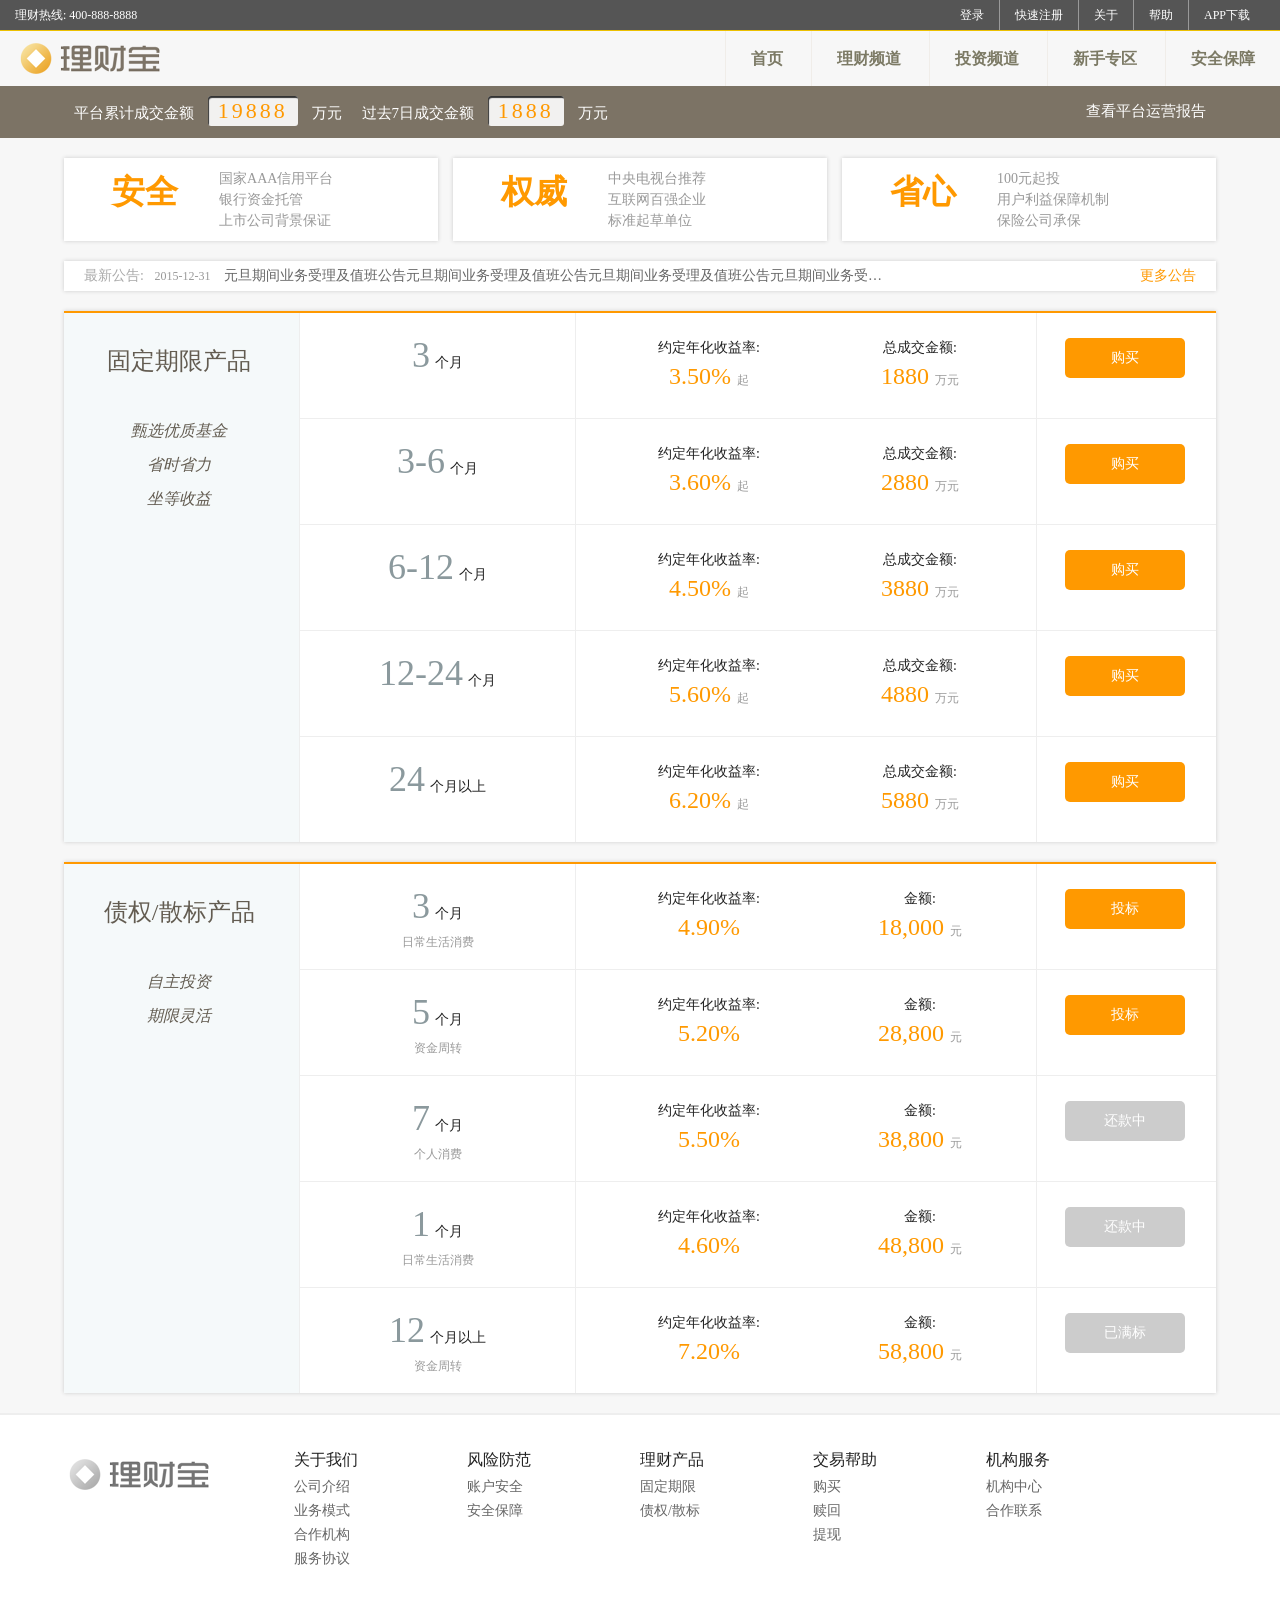
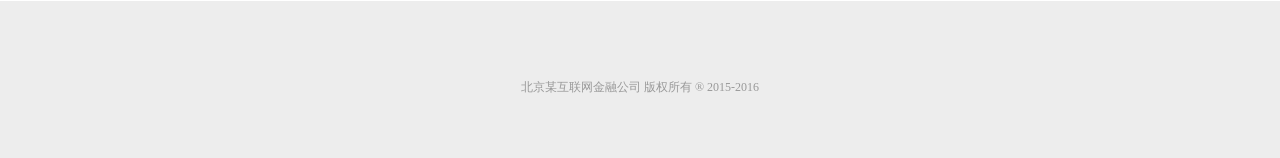
<file: meitichaxun/index.html>
<!DOCTYPE html>
<html lang="en">

<head>
    <meta charset="UTF-8">
    <meta name="viewport" content="width=device-width, initial-scale=1.0">
    <meta http-equiv="X-UA-Compatible" content="ie=edge">
    <title>Document</title>
    <link rel="stylesheet" href="css/main.css">
    <link rel="stylesheet" href="css/normilize.css">
</head>

<body>
<!-- gt >/lt </gte >=/lte <= -->
<!--[if lte IE 8]>
     <p class="browserupgrade">您的浏览器版本老的可笑, 请到 <a href="http://browsehappy.com/">这里</a> 更新, 以获取最佳的体验</p>
<![endif]-->

<header>
    <nav class="top">
        <span class="tel">理财热线: 400-888-8888</span>
        <ul>
            <li><a href="#">登录</a></li>
            <li><a href="#">快速注册</a></li>
            <li><a href="#">关于</a></li>
            <li><a href="#">帮助</a></li>
            <li><a href="#">APP下载</a></li>
        </ul>
    </nav>
    <nav class="main">
        <a href="#" class="brand"><img src="img/logo@1x.png" alt="回到首页"></a>
        <ul>
            <li><a href="#">首页</a></li>
            <li><a href="#">理财频道</a></li>
            <li><a href="#">投资频道</a></li>
            <li><a href="#">新手专区</a></li>
            <li><a href="#">安全保障</a></li>
        </ul>
    </nav>
</header>
<div class="container">
        <div class="transaction clearfix">
            <div class="trans-content">
                <div class="trans-data">
                    <span>平台累计成交金额</span>
                    <span class="trans-money">19888</span>
                    <span>万元</span>
                </div>
                <div class="trans-data">
                    <span>过去7日成交金额</span>
                    <span class="trans-money">1888</span>
                    <span>万元</span>
                </div>
                <div class="trans-report">
                    <a href="#">查看平台运营报告</a>
                </div>
            </div>
        </div>
    
        <div class="ad">
            <div class="item">
                <img src="img/ad001.png" alt="2015年度报告">
            </div>
            <div class="item">
                <img srcset="img/ad002.png" alt="新年红包">
            </div>
            <div class="item">
                <img srcset="img/ad003.png" alt="新手秘籍">
            </div>
        </div>
    
        <section class="feature"> 
            <div class="item">
                <h3>安全</h3>
                <p>国家AAA信用平台<br>银行资金托管<br>上市公司背景保证</p>
            </div>
            <div class="item">
                <h3>权威</h3>
                <p>中央电视台推荐<br>互联网百强企业<br>标准起草单位</p>
            </div>
            <div class="item">
                <h3>省心</h3>
                <p>100元起投<br>用户利益保障机制<br>保险公司承保</p>
            </div>
        </section>
    
        <div class="notice clearfix">
            <a href="#"><span>2015-12-31</span>
                元旦期间业务受理及值班公告元旦期间业务受理及值班公告元旦期间业务受理及值班公告元旦期间业务受理及值班公告元旦期间业务受理及值班公告元旦期间业务受理及值班公告元旦期间业务受理及值班公告元旦期间业务受理及值班公告元旦期间业务受理及值班公告</a>
            <a href="#" class="more">更多公告</a>
        </div>
    
        <section class="product clearfix">
            <h2>固定期限产品
                <em>甄选优质基金</em>
                <em>省时省力</em>
                <em>坐等收益</em>
            </h2>
    
            <div class="product-content">
                <div class="item clearfix">
                    <h3><em>3</em>个月</h3>
                    <div class="info">
                        <p>约定年化收益率: <span class="year-rate">3.50% <i>起</i></span></p>
                        <p>总成交金额: <span class="money">1880 <i>万元</i></span></p>
                    </div>
                    <div class="buy">
                        <a href="#">购买</a>
                    </div>
                </div>
    
                <div class="item clearfix">
                    <h3><em>3-6</em>个月</h3>
                    <div class="info">
                        <p>约定年化收益率: <span class="year-rate">3.60% <i>起</i></span></p>
                        <p>总成交金额: <span class="money">2880 <i>万元</i></span></p>
                    </div>
                    <div class="buy">
                        <a href="#">购买</a>
                    </div>
                </div>
    
                <div class="item clearfix">
                    <h3><em>6-12</em>个月</h3>
                    <div class="info">
                        <p>约定年化收益率: <span class="year-rate">4.50% <i>起</i></span></p>
                        <p>总成交金额: <span class="money">3880 <i>万元</i></span></p>
                    </div>
                    <div class="buy">
                        <a href="#">购买</a>
                    </div>
                </div>
    
                <div class="item clearfix">
                    <h3><em>12-24</em>个月</h3>
                    <div class="info">
                        <p>约定年化收益率: <span class="year-rate">5.60% <i>起</i></span></p>
                        <p>总成交金额: <span class="money">4880 <i>万元</i></span></p>
                    </div>
                    <div class="buy">
                        <a href="#">购买</a>
                    </div>
                </div>
    
                <div class="item clearfix">
                    <h3><em>24</em>个月以上</h3>
                    <div class="info">
                        <p>约定年化收益率: <span class="year-rate">6.20% <i>起</i></span></p>
                        <p>总成交金额: <span class="money">5880 <i>万元</i></span></p>
                    </div>
                    <div class="buy">
                        <a href="#">购买</a>
                    </div>
                </div>
            </div>
        </section>
    
        <section class="product clearfix">
            <h2>债权/散标产品
                <em>自主投资</em>
                <em>期限灵活</em>
            </h2>
    
            <div class="product-content">
                <div class="item clearfix">
                    <h3><em>3</em>个月 <i>日常生活消费</i></h3>
                    <div class="info">
                        <p>约定年化收益率: <span class="year-rate">4.90%</span></p>
                        <p>金额: <span class="money">18,000 <i>元</i></span></p>
                    </div>
                    <div class="buy">
                        <a href="#">投标</a>
                    </div>
                </div>
    
                <div class="item clearfix">
                    <h3><em>5</em>个月 <i>资金周转</i></h3>
                    <div class="info">
                        <p>约定年化收益率: <span class="year-rate">5.20%</span></p>
                        <p>金额: <span class="money">28,800 <i>元</i></span></p>
                    </div>
                    <div class="buy">
                        <a href="#">投标</a>
                    </div>
                </div>
    
                <div class="item clearfix">
                    <h3><em>7</em>个月 <i>个人消费</i></h3>
                    <div class="info">
                        <p>约定年化收益率: <span class="year-rate">5.50%</span></p>
                        <p>金额: <span class="money">38,800 <i>元</i></span></p>
                    </div>
                    <div class="buy">
                        <a href="#" class="disabled">还款中</a>
                    </div>
                </div>
    
                <div class="item clearfix">
                    <h3><em>1</em>个月 <i>日常生活消费</i></h3>
                    <div class="info">
                        <p>约定年化收益率: <span class="year-rate">4.60%</span></p>
                        <p>金额: <span class="money">48,800 <i>元</i></span></p>
                    </div>
                    <div class="buy">
                        <a href="#" class="disabled">还款中</a>
                    </div>
                </div>
    
                <div class="item clearfix">
                    <h3><em>12</em>个月以上 <i>资金周转</i></h3>
                    <div class="info">
                        <p>约定年化收益率: <span class="year-rate">7.20%</span></p>
                        <p>金额: <span class="money">58,800 <i>元</i></span></p>
                    </div>
                    <div class="buy">
                        <a href="#" class="disabled">已满标</a>
                    </div>
                </div>
            </div>
        </section>
    
        <nav class="footer">
            <div class="footer-content clearfix">
                <p class="brand"></p>
                <ul>
                    <li class="title">关于我们</li>
                    <li><a href="#">公司介绍</a></li>
                    <li><a href="#">业务模式</a></li>
                    <li><a href="#">合作机构</a></li>
                    <li><a href="#">服务协议</a></li>
                </ul>
                <ul>
                    <li class="title">风险防范</li>
                    <li><a href="#">账户安全</a></li>
                    <li><a href="#">安全保障</a></li>
                </ul>
                <ul>
                    <li class="title">理财产品</li>
                    <li><a href="#">固定期限</a></li>
                    <li><a href="#">债权/散标</a></li>
                </ul>
                <ul>
                    <li class="title">交易帮助</li>
                    <li><a href="#">购买</a></li>
                    <li><a href="#">赎回</a></li>
                    <li><a href="#">提现</a></li>
                </ul>
                <ul>
                    <li class="title">机构服务</li>
                    <li><a href="#">机构中心</a></li>
                    <li><a href="#">合作联系</a></li>
                </ul>
            </div>
        </nav>
    </div>
<footer>
    <ul>
        <li><span class="icon icon-zfywxk">支付业务许可证</span></li>
        <li><span class="icon icon-pcirk">PCI认证</span></li>
        <li><span class="icon icon-visayz">Visa 验证</span></li>
        <li><span class="icon icon-vsjmfw">VerSign加密服务</span></li>
        <li><span class="icon icon-wlgs">网络工商</span></li>
        <li><span class="icon icon-rzcx">电子商务协会认证诚信网</span></li>
        <li><span class="icon icon-gs">北京工商</span></li>
    </ul>
    <p>北京某互联网金融公司 版权所有 ® 2015-2016</p>
</footer>
</body>

</html>
</file>
<file: meitichaxun/css/main.css>
/* 页面样式 */
/* 基本默认值 */

html{
    /* 1rem=10px(10/16*100%) */
    font-size: 62.5%;
    /* font-size: 20px;         10px = 0.5rem */
    color: #222;
}
::selection{
    background-color: #b3d4fc;
    text-shadow: none;
}
ul{
    margin: 0;
    padding: 0;
}
li {
    list-style: none;
}


/* 工具样式 */
.center-block {
    display: block;
    margin-right: auto;
    margin-left: auto;
}

.pull-right {
    float: right !important;
}

.pull-left {
    float: left !important;
}

.text-right {
    text-align: right !important;
}

.text-left {
    text-align: left !important;
}

.text-center {
    text-align: center !important;
}

.hide {
    display: none !important;
}

.show {
    display: block !important;
}

.invisible {
    visibility: hidden;
}

.text-hide {
    font: 0/0 a;
    color: transparent;
    text-shadow: none;
    background-color: transparent;
    border: 0;
}

.clearfix:before,
.clearfix:after {
    content: " ";
    display: table;
}

.clearfix:after {
    clear: both;
}

/* ===============
   浏览器更新提示
   =============== */

   .browserupgrade {
    margin: 0;
    padding: 1rem;
    background: #ccc;
}

/* ===============
   自定义页面样式
   =============== */

   body {
    font-size: 1.2rem;
    line-height: 1.5;
    background-color: #f7f7f7;
}

a {
    color: #666;
    text-decoration: none;
}

a:hover, a:active {
    color: #0ae;
    text-decoration: underline;
}

/* 网站头部 */

/* 顶部导航样式 */
header{
    width: 100%;
}
header .top {
    line-height: 3rem;
    padding: 0 1.5rem;
    color: #fff;
    background: #555;
    border-bottom: 1px #ecc000 solid;
}

header .top .tel {
    float: left;
}

header .top ul {
    text-align: right;
}

header .top ul li {
    display: inline-block;
    /* background-color: red; */
}

header .top ul li + li {
    border-left: 1px solid #999;
    margin-left: -3px;
}

header .top ul li a {
    display: inline-block;
    padding: 0 1.5rem;
    color: #fff;
}
/* 小屏幕   1em =16px*/
@media only screen and (max-width:30em){
   header .top .tel,
   header .top ul li:nth-child(3),
   header .top ul li:nth-child(4){
       display: none;
   }
}



/* 主导航样式 */
header .main {
    padding: 0;
}

header .main .brand {
    float: left;
    padding: 1rem 1.5rem 0;
}

header .main ul {
    text-align: right;
}

header .main ul li {
    display: inline-block;
    border-left: 1px solid #f0ede9;
}

header .main ul li a {
    display: inline-block;
    padding: 0 2.5rem;
    line-height: 5.5rem;
    font-size: 1.6rem;
    font-weight: bold;
    color: #7c7a65;
    text-decoration: none;
}

header .main ul li a:hover,
header .main ul li a:active,
header .main ul li a.active {
    color: #ffb300;
    background-color: #f8f6f1;
}

@media only screen and (max-width:30em){
    header .main .brand{
        display: block;
        width: 100%;
        text-align: center;
        padding: 2rem 0 0;
    }
    header .main ul{
        text-align: center;
    }
    header .main ul li{
        border-left:none;
    }
    header .main ul li a{
        padding: 0 0.5rem;
    }
    header .main ul li:first-child{
        display: none;
    }
}




/* 网站主要内容 */
.container{
    width: 100%;
}
/* 交易信息 */

.transaction {
    width: 100%;
    background-color: #7c7365;
}

.trans-content {
    max-width: 90%;
    margin: 0 auto;
    font-size: 1.5rem;
}

.trans-data {
    float: left;
    padding: 1rem;
    text-align: left;
}

.trans-data span {
    display: inline-block;
    line-height: 3rem;
    color: #fff;
}

.trans-data span.trans-money {
    font-size: 2.2rem;
    color: #ff9900;
    letter-spacing: 3px;
    margin: 0 1rem;
    padding: 0 1rem;
    border-radius: 3px;
    background-color: rgba(255, 255, 255, 0.9);
    box-shadow: 1px 2px 1px #333 inset;
}

.trans-report {
    text-align: right;
}

.trans-report a {
    display: inline-block;
    padding: 1rem;
    line-height: 3rem;
    color: #fff;
}

@media only screen and (max-width:30em){
    .trans-data,.trans-report{
        float: none;
        text-align: center;
    }
    .trans-data span.trans-money{
        background: none;
        box-shadow: none;
        padding: 0;
        margin: 0 0.4rem;
    }
}


/* 滚动广告 */

.ad {
    display: none;
}

/* 平台特点 */

.feature {
    width: 90%;
    margin: 2rem auto;
    font-size: 0;
}

.feature .item {
    display: inline-block;
    width: calc(33.33333% - 3rem);
    padding: 1rem 1rem 1rem 1rem;
    font-size: 1.4rem;
    background-color: #fff;
    box-shadow: 0 0 4px #ccc;
}

.feature .item + .item {
    margin-left: 1.5rem;
}

.feature .item h3 {
    display: inline-block;
    width: 40%;
    margin: 0;
    padding: 0;
    vertical-align: top;
    font-size: 3.3rem;
    text-align: center;
    color: #ff9900;
}

.feature .item p {
    display: inline-block;
    width: 55%;
    margin: 0;
    padding: 0;
    color: #999;
}

@media only screen and (max-width:30em){
    .feature{
        width: 96%;
    }
    .feature .item{
        display: block;
        width: auto;
    }
    .feature .item + .item{
        margin: 1rem 0 0;
    }
}




/* 最新公告 */

.notice {
    width: 90%;
    margin: 2rem auto;
    font-size: 1.4rem;
    line-height: 3rem;
    background-color: #fff;
    box-shadow: 0 0 4px #ccc;
}

.notice a {
    float: left;
    display: inline-block;
    width: 70%;
    margin-left: 2rem;
    text-decoration: none;
}

.notice a:first-child {
    text-overflow: ellipsis;
    overflow: hidden;
    white-space: nowrap;
}

.notice a:first-child:before {
    content: '最新公告: \00a0\00a0';
    color: #aaa;
}

.notice a span {
    color: #999;
    font-size: 1.2rem;
    margin-right: 1rem;
}

.notice a.more {
    float: right;
    width: auto;
    margin-right: 2rem;
    color: #ff9900;
}
@media only screen and (max-width:30em){
    .notice a span{
        display: none;
    }
    .notice a{
        margin-left:0.5rem;
        width:75%;
    }
    .notice{
        width: 96%;
        margin: 1rem auto;
    } 
    .notice a.more{
        margin-right: 0.5rem;
    }
}


/* 产品列表 */

.product {
    width: 90%;
    margin: 2rem auto;
    font-size: 1.4rem;
    background-color: #f5f9fa;
    border-top: 2px solid #ff9900;
    box-shadow: 0 0 4px #ccc;
}

.product h2 {
    float: left;
    width: 20%;
    margin-top: 3rem;
    text-align: center;
    font-size: 2.4rem;
    font-weight: normal;
    color: #635c51;
}

.product h2 em {
    display: block;
    margin-top: 1rem;
    font-size: 1.6rem;
}

.product h2 em:first-child {
    margin-top: 4rem;
}

.product .product-content {
    float: right;
    width: 79.5%;
    border-left: 1px solid #eee;
    background-color: #fff;
}

.product .product-content .item {
    width: 100%;
}

.product .product-content .item + .item {
    border-top: 1px solid #eee;
}

.product .product-content .item h3 {
    float: left;
    width: 30%;
    margin: 1.5rem 0;
    font-size: 1.4rem;
    font-weight: normal;
    text-align: center;
}

.product .product-content .item h3 em {
    margin-right: 0.5rem;
    font-size: 3.6rem;
    font-style: normal;
    color: #8b999d;
}

.product .product-content .item h3 i {
    display: block;
    font-size: 1.2rem;
    font-style: normal;
    color: #999;
}

.product .product-content .item .info {
    float: left;
    width: 48%;
    padding: 1rem;
    border-left: 1px solid #eee;
    border-right: 1px solid #eee;
    font-size: 14px;
}

.product .product-content .item .info p {
    float: left;
    display: inline-block;
    text-align: center;
    width: 56%;
}

.product .product-content .item .info p:last-child {
    width: 40%;
}

.product .product-content .item .info p span {
    display: block;
    font-size: 2.4rem;
    color: #ff9900;
}

.product .product-content .item .info p span i {
    font-size: 1.2rem;
    font-style: normal;
    color: #999;
}

.product .product-content .item .buy {
    float: left;
    width: calc(22% - 4.4rem);
    padding: 1rem;
}

.product .product-content .item .buy a {
    display: block;
    width: 90%;
    margin: 1.5rem auto;
    max-width: 12rem;
    line-height: 4rem;
    text-align: center;
    text-decoration: none;
    color: #fff;
    background-color: #ff9900;
    border-radius: 5px;
}

.product .product-content .item .buy a:hover,
.product .product-content .item .buy a:active {
    background-color: #ffc468;
}

.product .product-content .item .buy a.disabled {
    background-color: #ccc !important;
    cursor: not-allowed;
}
@media only screen and (max-width:30em){
    .product{
        width: 96%;
    }
    .product h2{
        float: none;
        width: auto;
    }
    .product h2 em{
        display: inline;
    }
    .product h2 em:first-child:before{
        content: "";
        /* 换行 */
        display: table;
    }
    .product .product-content{
        width: 100%;
    }
    .product .product-content .item .buy {
        clear: both;
        float: none;
        width: 100%;
        padding: 0;
    }
    .product .product-content .item .buy a {
        max-width: 30rem;
    }
    .product .product-content .item h3 em{
        font-size: 2rem;
        margin-right: 0;
    }
    .product .product-content .item .info {
        border:none;
        width: 70%;
        /* float: right; */
        padding:0 0 1rem;
        box-sizing: border-box;
    }
    .product .product-content .item .info p span{
        font-size: 2rem;
    }
}



/* 底部导航 */

.footer {
    padding: 3rem 0;
    background-color: #fff;
    border-top: 2px solid #eee;
}

.footer-content {
    width: 90%;
    margin: 0 auto;
}

.footer-content .brand {
    float: left;
    display: block;
    -webkit-filter: grayscale(100%);
    filter: grayscale(100%);
    width: 20%;
    height: 35px;
    background: url('../img/logo@1x.png') no-repeat left;
    background-size: 150px 35px;
}

.footer-content ul {
    float: left;
    width: 15%;
}

.footer-content ul li {
    font-size: 1.4rem;
    line-height: 2.4rem;
}

.footer-content ul li.title {
    font-size: 1.6rem;
    line-height: 3rem;
}
@media only screen and (max-width:30em){
    .footer-content{
        width: 100%;
    }
    .footer-content .brand {
        display: none;
    }
    .footer-content ul{
        width: 20%;
    }
    .footer-content ul li.title{
        font-size: 1.4rem;
    }
    .footer-content ul li a{
        font-size: 1.2rem;
    }
    
}


/* 底部 */
footer {
    width: 100%;
    padding: 3rem 0 5rem;
    background-color: #ededed;
}

footer ul {
    text-align: center;
}

footer ul li {
    display: inline-block;
}

footer ul li .icon {
    display: inline-block;
    text-indent: -999rem;
    margin-right: 1.5rem;
    background: url(https://i.alipayobjects.com/e/201307/jebmKcbrh.png) no-repeat;
    background-size: 466px 447px;
    overflow: hidden;
}

footer ul li .icon-zfywxk {
    width: 38px;
    height: 27px;
    background-position: -369px -45px;
}

footer ul li .icon-pcirk {
    width: 78px;
    height: 27px;
    background-position: -110px -96px;
}

footer ul li .icon-visayz {
    width: 36px;
    height: 27px;
    background-position: -426px -90px;
}

footer ul li .icon-vsjmfw {
    width: 63px;
    height: 27px;
    margin-right: 13px;
    background-position: -401px -186px;
}

footer ul li .icon-wlgs {
    width: 22px;
    height: 27px;
    background-position: -48px -48px;
}

footer ul li .icon-rzcx {
    width: 75px;
    height: 27px;
    background-position: 0 -320px;
}

footer ul li .icon-gs {
    width: 30px;
    height: 30px;
    margin-right: 0;
    background: url(https://os.alipayobjects.com/rmsportal/lybcjqloSPjMAFg.png) no-repeat;
    background-size: 30px;
}

footer p {
    text-align: center;
    color: #999;
}
@media only screen and (max-width:30em){
    footer ul li .icon{
        margin-right: 1rem;
    }
    
}
</file>
<file: meitichaxun/css/normilize.css>
/*! normalize.css v8.0.0 | MIT License | github.com/necolas/normalize.css */

/* Document
   ========================================================================== */

/**
 * 1. Correct the line height in all browsers.
 * 2. Prevent adjustments of font size after orientation changes in iOS.
 */

 html {
    line-height: 1.15; /* 1 */
    -webkit-text-size-adjust: 100%; /* 2 */
  }
  
  /* Sections
     ========================================================================== */
  
  /**
   * Remove the margin in all browsers.
   */
  
  body {
    margin: 0;
  }
  
  /**
   * Correct the font size and margin on `h1` elements within `section` and
   * `article` contexts in Chrome, Firefox, and Safari.
   */
  
  h1 {
    font-size: 2em;
    margin: 0.67em 0;
  }
  
  /* Grouping content
     ========================================================================== */
  
  /**
   * 1. Add the correct box sizing in Firefox.
   * 2. Show the overflow in Edge and IE.
   */
  
  hr {
    box-sizing: content-box; /* 1 */
    height: 0; /* 1 */
    overflow: visible; /* 2 */
  }
  
  /**
   * 1. Correct the inheritance and scaling of font size in all browsers.
   * 2. Correct the odd `em` font sizing in all browsers.
   */
  
  pre {
    font-family: monospace, monospace; /* 1 */
    font-size: 1em; /* 2 */
  }
  
  /* Text-level semantics
     ========================================================================== */
  
  /**
   * Remove the gray background on active links in IE 10.
   */
  
  a {
    background-color: transparent;
  }
  
  /**
   * 1. Remove the bottom border in Chrome 57-
   * 2. Add the correct text decoration in Chrome, Edge, IE, Opera, and Safari.
   */
  
  abbr[title] {
    border-bottom: none; /* 1 */
    text-decoration: underline; /* 2 */
    text-decoration: underline dotted; /* 2 */
  }
  
  /**
   * Add the correct font weight in Chrome, Edge, and Safari.
   */
  
  b,
  strong {
    font-weight: bolder;
  }
  
  /**
   * 1. Correct the inheritance and scaling of font size in all browsers.
   * 2. Correct the odd `em` font sizing in all browsers.
   */
  
  code,
  kbd,
  samp {
    font-family: monospace, monospace; /* 1 */
    font-size: 1em; /* 2 */
  }
  
  /**
   * Add the correct font size in all browsers.
   */
  
  small {
    font-size: 80%;
  }
  
  /**
   * Prevent `sub` and `sup` elements from affecting the line height in
   * all browsers.
   */
  
  sub,
  sup {
    font-size: 75%;
    line-height: 0;
    position: relative;
    vertical-align: baseline;
  }
  
  sub {
    bottom: -0.25em;
  }
  
  sup {
    top: -0.5em;
  }
  
  /* Embedded content
     ========================================================================== */
  
  /**
   * Remove the border on images inside links in IE 10.
   */
  
  img {
    border-style: none;
  }
  
  /* Forms
     ========================================================================== */
  
  /**
   * 1. Change the font styles in all browsers.
   * 2. Remove the margin in Firefox and Safari.
   */
  
  button,
  input,
  optgroup,
  select,
  textarea {
    font-family: inherit; /* 1 */
    font-size: 100%; /* 1 */
    line-height: 1.15; /* 1 */
    margin: 0; /* 2 */
  }
  
  /**
   * Show the overflow in IE.
   * 1. Show the overflow in Edge.
   */
  
  button,
  input { /* 1 */
    overflow: visible;
  }
  
  /**
   * Remove the inheritance of text transform in Edge, Firefox, and IE.
   * 1. Remove the inheritance of text transform in Firefox.
   */
  
  button,
  select { /* 1 */
    text-transform: none;
  }
  
  /**
   * Correct the inability to style clickable types in iOS and Safari.
   */
  
  button,
  [type="button"],
  [type="reset"],
  [type="submit"] {
    -webkit-appearance: button;
  }
  
  /**
   * Remove the inner border and padding in Firefox.
   */
  
  button::-moz-focus-inner,
  [type="button"]::-moz-focus-inner,
  [type="reset"]::-moz-focus-inner,
  [type="submit"]::-moz-focus-inner {
    border-style: none;
    padding: 0;
  }
  
  /**
   * Restore the focus styles unset by the previous rule.
   */
  
  button:-moz-focusring,
  [type="button"]:-moz-focusring,
  [type="reset"]:-moz-focusring,
  [type="submit"]:-moz-focusring {
    outline: 1px dotted ButtonText;
  }
  
  /**
   * Correct the padding in Firefox.
   */
  
  fieldset {
    padding: 0.35em 0.75em 0.625em;
  }
  
  /**
   * 1. Correct the text wrapping in Edge and IE.
   * 2. Correct the color inheritance from `fieldset` elements in IE.
   * 3. Remove the padding so developers are not caught out when they zero out
   *    `fieldset` elements in all browsers.
   */
  
  legend {
    box-sizing: border-box; /* 1 */
    color: inherit; /* 2 */
    display: table; /* 1 */
    max-width: 100%; /* 1 */
    padding: 0; /* 3 */
    white-space: normal; /* 1 */
  }
  
  /**
   * Add the correct vertical alignment in Chrome, Firefox, and Opera.
   */
  
  progress {
    vertical-align: baseline;
  }
  
  /**
   * Remove the default vertical scrollbar in IE 10+.
   */
  
  textarea {
    overflow: auto;
  }
  
  /**
   * 1. Add the correct box sizing in IE 10.
   * 2. Remove the padding in IE 10.
   */
  
  [type="checkbox"],
  [type="radio"] {
    box-sizing: border-box; /* 1 */
    padding: 0; /* 2 */
  }
  
  /**
   * Correct the cursor style of increment and decrement buttons in Chrome.
   */
  
  [type="number"]::-webkit-inner-spin-button,
  [type="number"]::-webkit-outer-spin-button {
    height: auto;
  }
  
  /**
   * 1. Correct the odd appearance in Chrome and Safari.
   * 2. Correct the outline style in Safari.
   */
  
  [type="search"] {
    -webkit-appearance: textfield; /* 1 */
    outline-offset: -2px; /* 2 */
  }
  
  /**
   * Remove the inner padding in Chrome and Safari on macOS.
   */
  
  [type="search"]::-webkit-search-decoration {
    -webkit-appearance: none;
  }
  
  /**
   * 1. Correct the inability to style clickable types in iOS and Safari.
   * 2. Change font properties to `inherit` in Safari.
   */
  
  ::-webkit-file-upload-button {
    -webkit-appearance: button; /* 1 */
    font: inherit; /* 2 */
  }
  
  /* Interactive
     ========================================================================== */
  
  /*
   * Add the correct display in Edge, IE 10+, and Firefox.
   */
  
  details {
    display: block;
  }
  
  /*
   * Add the correct display in all browsers.
   */
  
  summary {
    display: list-item;
  }
  
  /* Misc
     ========================================================================== */
  
  /**
   * Add the correct display in IE 10+.
   */
  
  template {
    display: none;
  }
  
  /**
   * Add the correct display in IE 10.
   */
  
  [hidden] {
    display: none;
  }
</file>
